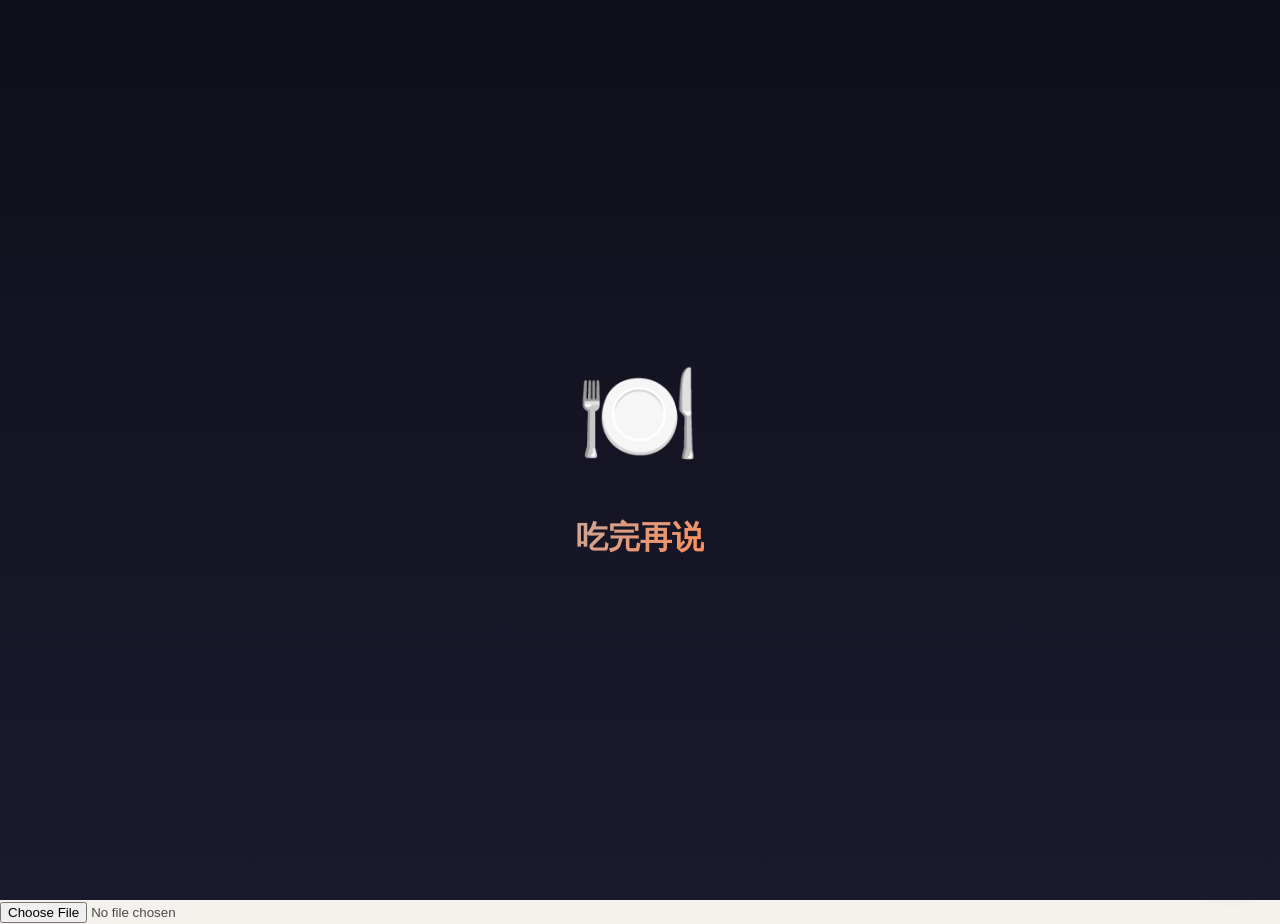
<file: index.html>
<!DOCTYPE html>
<html lang="zh-CN">
<head>
  <meta charset="UTF-8">
  <meta name="viewport" content="width=device-width, initial-scale=1.0, maximum-scale=1.0, user-scalable=no, viewport-fit=cover">
  <meta name="theme-color" content="#FF4757">
  <meta name="apple-mobile-web-app-capable" content="yes">
  <meta name="apple-mobile-web-app-status-bar-style" content="black-translucent">
  <title>吃货遗愿清单</title>
  <link rel="manifest" href="./manifest.json">
  <link rel="stylesheet" href="./styles.css">
</head>
<body>
  <!-- iOS 安装提示 -->
  <div class="ios-install-banner hidden" id="iosBanner">
    <div class="ios-banner-content">
      <span>点击 <span class="ios-icon">📱</span> 添加到主屏幕</span>
      <button id="btnCloseIOSBanner">×</button>
    </div>
  </div>

  <!-- 启动画面 -->
  <div id="splash" class="splash">
    <div class="splash-content">
      <div class="splash-bowl">🍽️</div>
      <p class="splash-text">吃完再说</p>
    </div>
  </div>

  <!-- 主应用 -->
  <div id="app" class="hidden">
    <!-- 顶部导航 -->
    <header class="header">
      <div class="header-left">
        <h1 class="title">吃货遗愿清单</h1>
        <p class="slogan">吃完再说</p>
      </div>
      <div class="header-right">
        <button class="btn-data-small" id="btnExport" title="导出备份">📤</button>
        <button class="btn-data-small" id="btnImport" title="导入恢复">📥</button>
      </div>
    </header>

    <!-- 仪表盘 -->
    <section class="stats-card">
      <div class="stats-grid">
        <div class="stat-box completed">
          <div class="stat-icon">🏆</div>
          <span class="stat-num" id="completedCount">0</span>
          <span class="stat-label">已打卡</span>
        </div>
        <div class="stat-box pending">
          <div class="stat-icon">🎯</div>
          <span class="stat-num" id="pendingCount">0</span>
          <span class="stat-label">待完成</span>
        </div>
      </div>
      <div class="progress-section" id="progressSection">
        <div class="progress-header">
          <span class="progress-label">年度进度</span>
          <span class="progress-percent" id="progressPercent">0%</span>
        </div>
        <div class="progress-bar">
          <div class="progress-fill" id="progressFill" style="width: 0%"></div>
        </div>
      </div>
    </section>

    <!-- 操作按钮区 -->
    <div class="action-bar">
      <div class="quick-add-card" id="quickAddCard">
        <div class="quick-add-icon">🎁</div>
        <div class="quick-add-info">
          <h3>懒人一键添加</h3>
        </div>
      </div>
      <button class="btn-action" id="btnRandom">
        <span>🎲 有什么好吃的？</span>
      </button>
      <button class="btn-action" id="btnMapView">🗺️ 地图</button>
    </div>

    <!-- 倒计时 + 筛选栏 -->
    <div class="countdown-filter-bar">
      <div class="countdown-mini" id="countdownMini">
        <span class="countdown-mini-text" id="countdownMiniText">⏳ 设定目标日期</span>
      </div>
      <div class="filter-bar" id="filterBar">
        <button class="filter-btn active" data-filter="all">全部</button>
        <button class="filter-btn" data-filter="pending">待完成</button>
        <button class="filter-btn" data-filter="completed">已完成</button>
      </div>
    </div>

    <!-- 随机推荐弹窗 -->
    <div class="random-card hidden" id="randomCard">
      <div class="random-header">
        <span class="random-title">🎲 今天的美食任务</span>
        <button class="btn-close-random" id="btnCloseRandom">×</button>
      </div>
      <div class="random-content" id="randomContent"></div>
      <div class="random-actions">
        <button class="btn-random-add" id="btnRandomAdd">➕ 添加</button>
        <button class="btn-random-eat" id="btnRandomEat">🍽️ 吃过了</button>
      </div>
    </div>

    <!-- 美食清单 -->
    <section class="bucket-list" id="bucketList">
      <!-- 动态生成 -->
    </section>

    <!-- 地图视图 -->
    <section class="map-view hidden" id="mapView">
      <div class="map-header">
        <button class="btn-back" id="btnBackToList">← 返回</button>
        <h3>🗺️ 心愿地图</h3>
      </div>
      <div class="map-content" id="mapContent"></div>
    </section>

    <!-- 空状态 -->
    <div class="empty-state hidden" id="emptyState">
      <div class="empty-icon">🍽️</div>
      <p>还没有美食心愿</p>
      <p class="empty-hint">点击下方 + 按钮添加</p>
    </div>

    <!-- 底部添加按钮 -->
    <button class="fab" id="btnAdd">+</button>
  </div>

  <!-- 添加/打卡表单弹窗 -->
  <div class="modal hidden" id="modal">
    <div class="modal-content">
      <div class="modal-header">
        <h2 id="modalTitle">添加心愿</h2>
        <button class="btn-close" id="btnCloseModal">×</button>
      </div>
      <form id="itemForm">
        <div class="form-group">
          <label for="foodName">美食名称 *</label>
          <input type="text" id="foodName" placeholder="如：北海道海胆饭" required>
        </div>
        <div class="form-group">
          <label for="foodCategory">分类</label>
          <select id="foodCategory">
            <option value="日料">🍣 日料</option>
            <option value="面食">🍜 面食</option>
            <option value="火锅">🍲 火锅</option>
            <option value="点心">🥮 点心</option>
            <option value="烤肉">🥩 烤肉</option>
            <option value="西餐">🍕 西餐</option>
            <option value="饮品">🍺 饮品</option>
            <option value="小吃">📍 地方小吃</option>
            <option value="甜品">🍰 甜品</option>
            <option value="其他">🍴 其他</option>
          </select>
        </div>
        <div class="form-group">
          <label for="foodLocation">想去的地方/餐厅</label>
          <input type="text" id="foodLocation" placeholder="如：札幌 · 二条市场">
        </div>
        <div class="form-group">
          <label for="foodNote">为什么想吃？</label>
          <textarea id="foodNote" placeholder="写下你的理由..."></textarea>
        </div>
        <div class="form-group">
          <label>优先级</label>
          <div class="priority-group">
            <label class="priority-option">
              <input type="radio" name="priority" value="3">
              <span>🏆 此生必吃</span>
            </label>
            <label class="priority-option">
              <input type="radio" name="priority" value="2" checked>
              <span>💛 很想吃</span>
            </label>
            <label class="priority-option">
              <input type="radio" name="priority" value="1">
              <span>🌱 有机会就吃</span>
            </label>
          </div>
        </div>
        <div class="form-actions">
          <button type="submit" class="btn-primary" id="btnSubmit">保存</button>
        </div>
      </form>
    </div>
  </div>

  <!-- 打卡弹窗 -->
  <div class="modal hidden" id="checkinModal">
    <div class="modal-content">
      <div class="modal-header">
        <h2>🎉 打卡完成！</h2>
        <button class="btn-close" id="btnCloseCheckin">×</button>
      </div>
      <form id="checkinForm">
        <div class="checkin-item-info" id="checkinItemInfo"></div>
        <div class="form-group">
          <label for="checkinPhoto">拍照记录</label>
          <label class="photo-upload-box" for="checkinPhoto">
            <input type="file" id="checkinPhoto" accept="image/*" capture="environment" class="hidden">
            <div class="photo-placeholder">
              <span class="icon">📷</span>
              <p>点击拍照或选择照片</p>
            </div>
          </label>
          <img id="photoPreview" class="photo-preview hidden">
        </div>
        <div class="form-group">
          <label for="checkinNote">味道怎么样？</label>
          <textarea id="checkinNote" placeholder="记录这一刻的感受..."></textarea>
        </div>
        <div class="form-actions">
          <button type="submit" class="btn-primary">确认打卡</button>
        </div>
      </form>
    </div>
  </div>

  <!-- 懒人数据库弹窗 -->
  <div class="modal hidden" id="quickAddModal">
    <div class="modal-content quick-add-modal">
      <div class="modal-header">
        <h2>🎁 懒人一键添加</h2>
        <button class="btn-close" id="btnCloseQuickAdd">×</button>
      </div>
      <div class="quick-add-body">
        <p class="quick-add-intro">内置 50 道经典美食，一键导入清单</p>
        <div class="quick-add-actions">
          <button class="btn-secondary" id="btnSelectAll">全选</button>
          <button class="btn-secondary" id="btnSelectNone">取消全选</button>
        </div>
        <div class="builtin-list" id="builtinList"></div>
      </div>
      <div class="quick-add-footer">
        <p class="import-info" id="importInfo">已选择 0 道美食</p>
        <button class="btn-primary btn-import" id="btnImportBuiltin">📥 一键导入</button>
      </div>
    </div>
  </div>

  <!-- 详情弹窗 -->
  <div class="modal hidden" id="detailModal">
    <div class="modal-content">
      <div class="modal-header">
        <h2 id="detailTitle">美食详情</h2>
        <button class="btn-close" id="btnCloseDetail">×</button>
      </div>
      <div class="detail-content" id="detailContent"></div>
    </div>
  </div>

  <!-- 倒计时设置弹窗 -->
  <div class="modal hidden" id="countdownModal">
    <div class="modal-content modal-small">
      <div class="modal-header">
        <h2>⏳ 遗愿倒计时</h2>
        <button class="btn-close" id="btnCloseCountdown">×</button>
      </div>
      <form id="countdownForm">
        <div class="form-group">
          <label for="targetDate">目标日期</label>
          <input type="date" id="targetDate" required>
        </div>
        <div class="form-group">
          <label for="targetName">给这个日期起个名字（选填）</label>
          <input type="text" id="targetName" placeholder="如：30岁生日">
        </div>
        <div class="countdown-presets">
          <button type="button" class="btn-preset" data-days="365">一年后</button>
          <button type="button" class="btn-preset" data-days="1825">5年后</button>
          <button type="button" class="btn-preset" data-days="3650">10年后</button>
        </div>
        <div class="form-actions">
          <button type="button" class="btn-secondary" id="btnClearCountdown">清除</button>
          <button type="submit" class="btn-primary">保存</button>
        </div>
      </form>
    </div>
  </div>

  <!-- 打卡分享弹窗 -->
  <div class="modal hidden" id="shareModal">
    <div class="modal-content modal-small">
      <div class="modal-header">
        <h2>🎉 打卡成功！</h2>
        <button class="btn-close" id="btnCloseShare">×</button>
      </div>
      <div class="share-card" id="shareCard"></div>
      <div class="form-actions">
        <button class="btn-secondary" id="btnSaveCard">💾 保存图片</button>
        <button class="btn-primary" id="btnShareIt">📤 分享</button>
      </div>
    </div>
  </div>

  <!-- 年度总结弹窗 -->
  <div class="modal hidden" id="summaryModal">
    <div class="modal-content">
      <div class="modal-header">
        <h2>📊 年度美食报告</h2>
        <button class="btn-close" id="btnCloseSummary">×</button>
      </div>
      <div class="summary-content" id="summaryContent"></div>
      <div class="form-actions">
        <button class="btn-secondary" id="btnShareSummary">📤 分享</button>
        <button class="btn-primary" id="btnCloseSummaryBtn">好的</button>
      </div>
    </div>
  </div>

  <!-- 删除确认弹窗 -->
  <div class="modal hidden" id="deleteModal">
    <div class="modal-content modal-small">
      <div class="modal-header">
        <h2>确认删除</h2>
      </div>
      <p class="delete-message">确定要删除这个心愿吗？</p>
      <div class="form-actions">
        <button class="btn-secondary" id="btnCancelDelete">取消</button>
        <button class="btn-danger" id="btnConfirmDelete">删除</button>
      </div>
    </div>
  </div>

  <!-- 隐藏的文件选择器 -->
  <input type="file" id="importFile" accept=".json" class="hidden">

  <script src="app.js"></script>
</body>
</html>
</file>
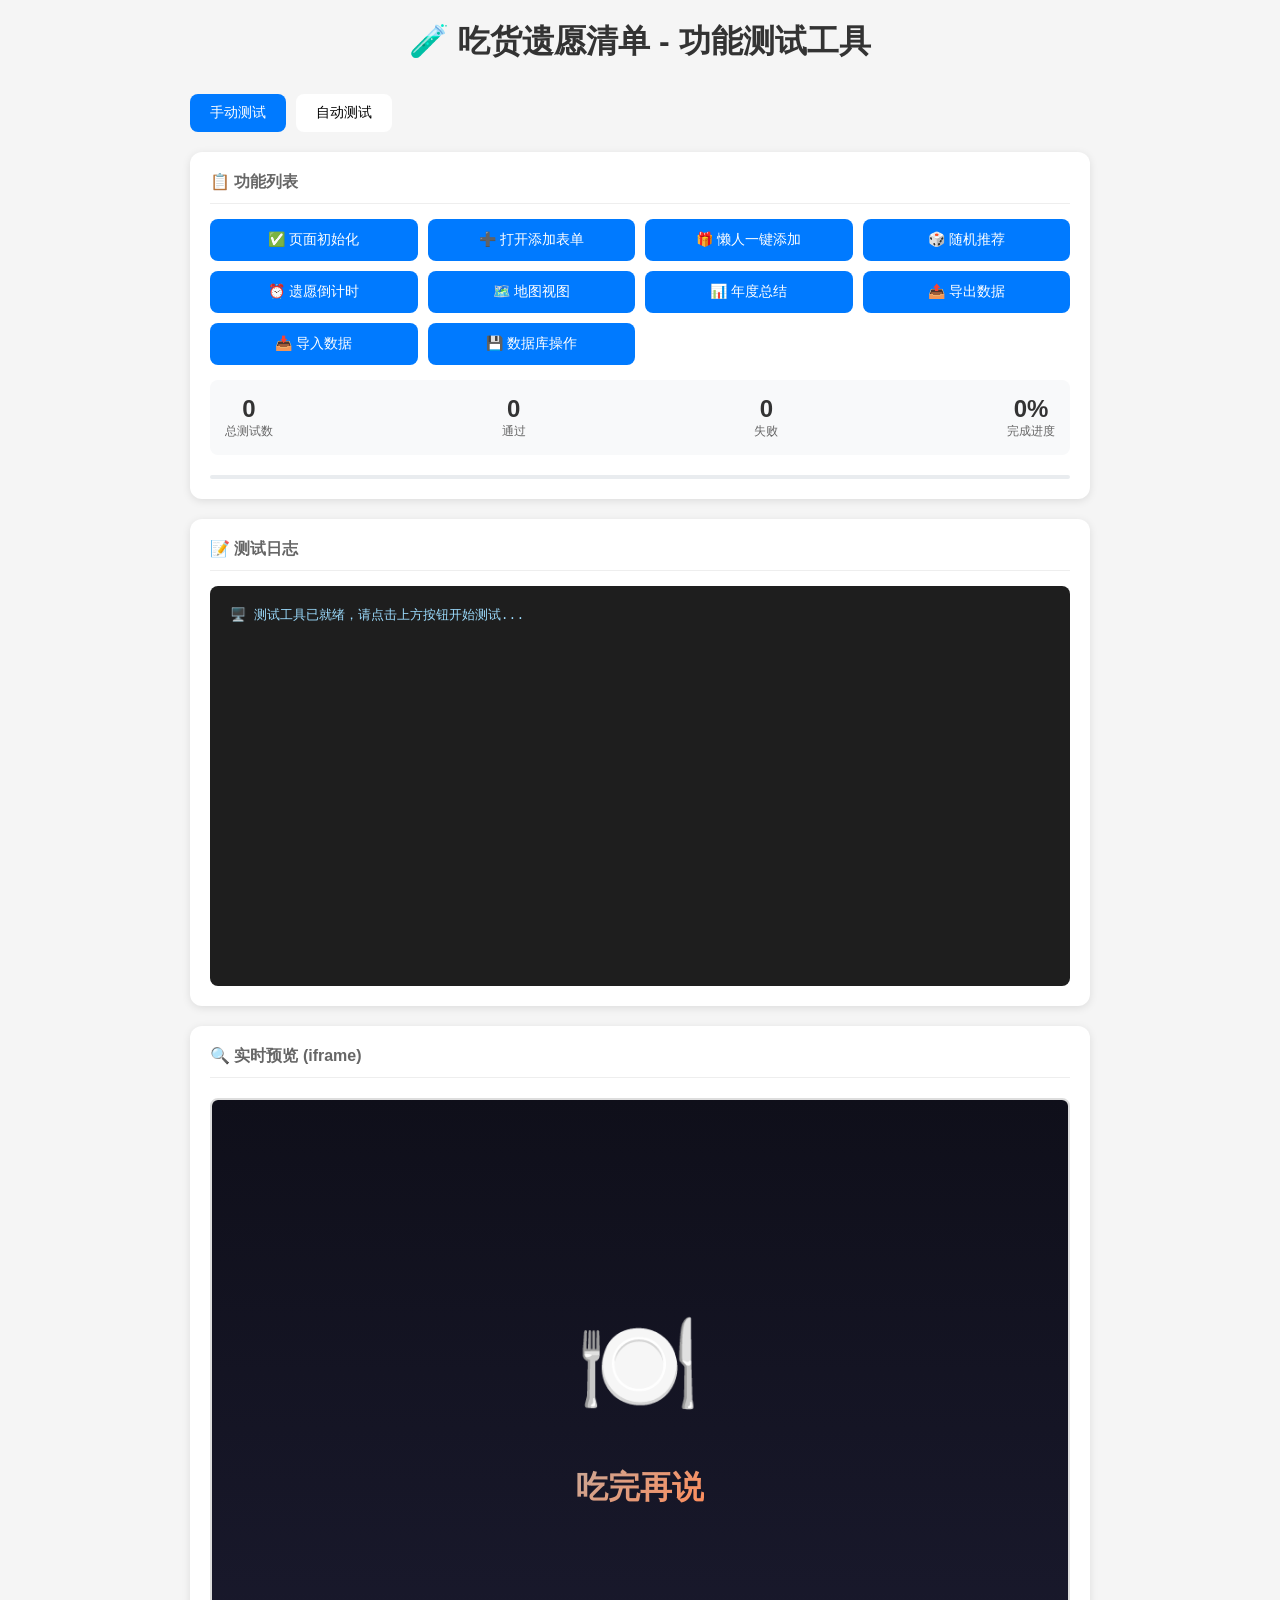
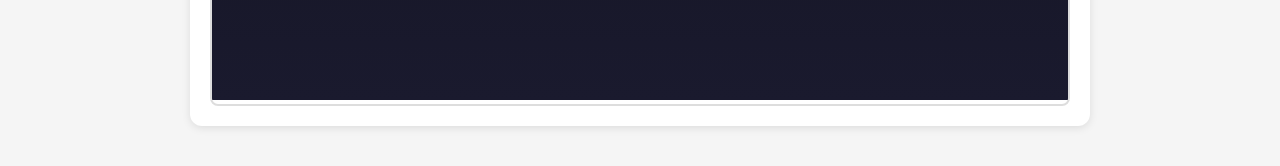
<file: test.html>
<!DOCTYPE html>
<html lang="zh-CN">
<head>
  <meta charset="UTF-8">
  <meta name="viewport" content="width=device-width, initial-scale=1.0">
  <title>吃货遗愿清单 - 功能测试工具</title>
  <style>
    * {
      margin: 0;
      padding: 0;
      box-sizing: border-box;
    }
    
    body {
      font-family: -apple-system, BlinkMacSystemFont, 'Segoe UI', Roboto, sans-serif;
      background: #f5f5f5;
      padding: 20px;
    }
    
    .container {
      max-width: 900px;
      margin: 0 auto;
    }
    
    h1 {
      text-align: center;
      color: #333;
      margin-bottom: 30px;
    }
    
    .test-panel {
      background: white;
      border-radius: 12px;
      padding: 20px;
      margin-bottom: 20px;
      box-shadow: 0 2px 8px rgba(0,0,0,0.1);
    }
    
    .test-panel h2 {
      color: #666;
      font-size: 16px;
      margin-bottom: 15px;
      padding-bottom: 10px;
      border-bottom: 1px solid #eee;
    }
    
    .test-grid {
      display: grid;
      grid-template-columns: repeat(auto-fill, minmax(200px, 1fr));
      gap: 10px;
    }
    
    .test-btn {
      padding: 12px 16px;
      background: #007AFF;
      color: white;
      border: none;
      border-radius: 8px;
      font-size: 14px;
      cursor: pointer;
      transition: all 0.2s;
    }
    
    .test-btn:hover {
      background: #0056b3;
      transform: translateY(-1px);
    }
    
    .test-btn:disabled {
      background: #ccc;
      cursor: not-allowed;
      transform: none;
    }
    
    .test-btn.success {
      background: #28a745;
    }
    
    .test-btn.error {
      background: #dc3545;
    }
    
    .test-btn.pending {
      background: #ffc107;
      color: #333;
    }
    
    #log {
      background: #1e1e1e;
      color: #d4d4d4;
      border-radius: 8px;
      padding: 20px;
      height: 400px;
      overflow-y: auto;
      font-family: 'Consolas', monospace;
      font-size: 13px;
      line-height: 1.6;
    }
    
    .log-item {
      margin-bottom: 5px;
    }
    
    .log-item.success { color: #4ec9b0; }
    .log-item.error { color: #f14c4c; }
    .log-item.info { color: #9cdcfe; }
    .log-item.warning { color: #dcdcaa; }
    
    .status-badge {
      display: inline-block;
      padding: 2px 8px;
      border-radius: 4px;
      font-size: 12px;
      margin-left: 10px;
    }
    
    .status-badge.pass { background: #d4edda; color: #155724; }
    .status-badge.fail { background: #f8d7da; color: #721c24; }
    .status-badge.pending { background: #fff3cd; color: #856404; }
    
    .progress-bar {
      height: 4px;
      background: #e9ecef;
      border-radius: 2px;
      margin-top: 20px;
      overflow: hidden;
    }
    
    .progress-bar-fill {
      height: 100%;
      background: linear-gradient(90deg, #007AFF, #00C7BE);
      width: 0%;
      transition: width 0.3s;
    }
    
    .summary {
      display: flex;
      justify-content: space-between;
      margin-top: 15px;
      padding: 15px;
      background: #f8f9fa;
      border-radius: 8px;
    }
    
    .summary-item {
      text-align: center;
    }
    
    .summary-value {
      font-size: 24px;
      font-weight: bold;
      color: #333;
    }
    
    .summary-label {
      font-size: 12px;
      color: #666;
    }
    
    .iframe-container {
      margin-top: 20px;
      border: 2px solid #ddd;
      border-radius: 8px;
      overflow: hidden;
    }
    
    iframe {
      width: 100%;
      height: 600px;
      border: none;
    }
    
    .nav-tabs {
      display: flex;
      gap: 10px;
      margin-bottom: 20px;
    }
    
    .nav-tab {
      padding: 10px 20px;
      background: white;
      border: none;
      border-radius: 8px;
      cursor: pointer;
      font-size: 14px;
    }
    
    .nav-tab.active {
      background: #007AFF;
      color: white;
    }
  </style>
</head>
<body>
  <div class="container">
    <h1>🧪 吃货遗愿清单 - 功能测试工具</h1>
    
    <div class="nav-tabs">
      <button class="nav-tab active" onclick="showTab('manual')">手动测试</button>
      <button class="nav-tab" onclick="showTab('auto')">自动测试</button>
    </div>
    
    <div id="manual-tab">
      <div class="test-panel">
        <h2>📋 功能列表</h2>
        <div class="test-grid">
          <button class="test-btn" onclick="testFeature('init')">✅ 页面初始化</button>
          <button class="test-btn" onclick="testFeature('addForm')">➕ 打开添加表单</button>
          <button class="test-btn" onclick="testFeature('quickAdd')">🎁 懒人一键添加</button>
          <button class="test-btn" onclick="testFeature('random')">🎲 随机推荐</button>
          <button class="test-btn" onclick="testFeature('countdown')">⏰ 遗愿倒计时</button>
          <button class="test-btn" onclick="testFeature('map')">🗺️ 地图视图</button>
          <button class="test-btn" onclick="testFeature('summary')">📊 年度总结</button>
          <button class="test-btn" onclick="testFeature('export')">📤 导出数据</button>
          <button class="test-btn" onclick="testFeature('import')">📥 导入数据</button>
          <button class="test-btn" onclick="testFeature('db')">💾 数据库操作</button>
        </div>
        
        <div class="summary">
          <div class="summary-item">
            <div class="summary-value" id="totalTests">0</div>
            <div class="summary-label">总测试数</div>
          </div>
          <div class="summary-item">
            <div class="summary-value" id="passTests">0</div>
            <div class="summary-label">通过</div>
          </div>
          <div class="summary-item">
            <div class="summary-value" id="failTests">0</div>
            <div class="summary-label">失败</div>
          </div>
          <div class="summary-item">
            <div class="summary-value" id="progress">0%</div>
            <div class="summary-label">完成进度</div>
          </div>
        </div>
        
        <div class="progress-bar">
          <div class="progress-bar-fill" id="progressBar"></div>
        </div>
      </div>
      
      <div class="test-panel">
        <h2>📝 测试日志</h2>
        <div id="log">
          <div class="log-item info">🖥️ 测试工具已就绪，请点击上方按钮开始测试...</div>
        </div>
      </div>
      
      <div class="test-panel">
        <h2>🔍 实时预览 (iframe)</h2>
        <div class="iframe-container">
          <iframe id="previewFrame" src="index.html"></iframe>
        </div>
      </div>
    </div>
    
    <div id="auto-tab" style="display:none;">
      <div class="test-panel">
        <h2>⚡ 自动测试模式</h2>
        <p style="margin-bottom: 15px; color: #666;">
          点击"开始自动测试"后，系统将自动依次测试所有功能，并生成测试报告。
        </p>
        <button class="test-btn" onclick="runAutoTest()" id="autoTestBtn">🚀 开始自动测试</button>
        <button class="test-btn" onclick="resetTests()" style="background:#6c757d;">🔄 重置测试</button>
      </div>
      
      <div class="test-panel">
        <h2>📊 测试报告</h2>
        <div id="testReport">
          <p style="color: #999;">暂无测试报告，请先运行测试...</p>
        </div>
      </div>
    </div>
  </div>
  
  <script>
    // 测试状态
    let testStats = {
      total: 0,
      passed: 0,
      failed: 0
    };
    
    const testResults = {};
    
    // 日志记录
    function log(message, type = 'info') {
      const logDiv = document.getElementById('log');
      const timestamp = new Date().toLocaleTimeString();
      const item = document.createElement('div');
      item.className = `log-item ${type}`;
      item.textContent = `[${timestamp}] ${message}`;
      logDiv.appendChild(item);
      logDiv.scrollTop = logDiv.scrollHeight;
    }
    
    // 更新统计
    function updateStats() {
      const total = testStats.passed + testStats.failed;
      document.getElementById('totalTests').textContent = total;
      document.getElementById('passTests').textContent = testStats.passed;
      document.getElementById('failTests').textContent = testStats.failed;
      
      const progress = total > 0 ? Math.round((testStats.passed / total) * 100) : 0;
      document.getElementById('progress').textContent = progress + '%';
      document.getElementById('progressBar').style.width = progress + '%';
    }
    
    // 获取 iframe 内的元素
    function getIframeElement(selector) {
      const iframe = document.getElementById('previewFrame');
      return iframe.contentDocument.querySelector(selector);
    }
    
    // 等待 iframe 加载
    function waitForIframe(timeout = 5000) {
      return new Promise((resolve, reject) => {
        const iframe = document.getElementById('previewFrame');
        if (iframe.contentDocument.readyState === 'complete') {
          resolve();
        } else {
          iframe.onload = resolve;
          setTimeout(() => reject(new Error('Iframe 加载超时')), timeout);
        }
      });
    }
    
    // 通用错误处理
    window.onerror = function(msg, url, line, col, error) {
      log(`❌ 全局错误: ${msg} (行: ${line})`, 'error');
      return false;
    };
    
    // 测试功能
    async function testFeature(feature) {
      log(`\n🔄 开始测试: ${feature}`, 'info');
      
      try {
        await waitForIframe();
        const iframe = document.getElementById('previewFrame');
        
        switch(feature) {
          case 'init':
            // 检查页面是否加载
            const title = iframe.contentDocument.querySelector('h1');
            if (title && title.textContent.includes('吃货')) {
              log('✅ 页面初始化成功', 'success');
              testStats.passed++;
            } else {
              throw new Error('页面标题未找到');
            }
            
            // 检查 IndexedDB 是否初始化
            const dbCheck = await iframe.contentWindow.db;
            if (dbCheck) {
              log('✅ IndexedDB 初始化成功', 'success');
              testStats.passed++;
            } else {
              throw new Error('IndexedDB 未初始化');
            }
            
            // 检查美食数据库是否加载
            const foodCount = iframe.contentWindow.BUILTIN_FOODS?.length || 0;
            log(`📦 内置美食数据库: ${foodCount} 条记录`, 'info');
            if (foodCount > 0) {
              log('✅ 美食数据加载成功', 'success');
              testStats.passed++;
            }
            break;
            
          case 'addForm':
            const addBtn = iframe.contentDocument.getElementById('btnAdd');
            if (addBtn) {
              addBtn.click();
              await new Promise(r => setTimeout(r, 500));
              
              const modal = iframe.contentDocument.getElementById('addModal');
              if (modal && modal.classList.contains('active')) {
                log('✅ 添加表单弹窗正常', 'success');
                testStats.passed++;
                
                // 关闭弹窗
                const closeBtn = iframe.contentDocument.querySelector('#addModal .close-btn');
                if (closeBtn) closeBtn.click();
              } else {
                throw new Error('添加弹窗未打开');
              }
            } else {
              throw new Error('添加按钮未找到');
            }
            break;
            
          case 'quickAdd':
            const quickAddCard = iframe.contentDocument.getElementById('quickAddCard');
            if (quickAddCard) {
              quickAddCard.click();
              await new Promise(r => setTimeout(r, 500));
              
              const builtinModal = iframe.contentDocument.getElementById('builtinModal');
              if (builtinModal && builtinModal.classList.contains('active')) {
                log('✅ 懒人一键添加弹窗正常', 'success');
                testStats.passed++;
                
                // 检查是否有美食列表
                const foodItems = builtinModal.querySelectorAll('.builtin-item');
                log(`📋 懒人数据库: ${foodItems.length} 条美食`, 'info');
                
                // 关闭弹窗
                const closeBtn = builtinModal.querySelector('.close-btn');
                if (closeBtn) closeBtn.click();
              } else {
                throw new Error('懒人添加弹窗未打开');
              }
            } else {
              throw new Error('懒人一键添加卡片未找到');
            }
            break;
            
          case 'random':
            const randomBtn = iframe.contentDocument.getElementById('btnRandom');
            if (randomBtn) {
              randomBtn.click();
              await new Promise(r => setTimeout(r, 500));
              
              const randomCard = iframe.contentDocument.getElementById('randomCard');
              if (randomCard && randomCard.classList.contains('active')) {
                log('✅ 随机推荐弹窗正常', 'success');
                testStats.passed++;
                
                // 检查是否有美食信息
                const foodName = randomCard.querySelector('.random-name');
                if (foodName && foodName.textContent) {
                  log(`🎲 随机推荐: ${foodName.textContent}`, 'info');
                }
                
                // 关闭弹窗
                const closeBtn = randomCard.querySelector('.random-close');
                if (closeBtn) closeBtn.click();
              } else {
                throw new Error('随机推荐弹窗未打开');
              }
            } else {
              throw new Error('随机按钮未找到');
            }
            break;
            
          case 'countdown':
            const countdownBtn = iframe.contentDocument.getElementById('btnEditCountdown');
            if (countdownBtn) {
              countdownBtn.click();
              await new Promise(r => setTimeout(r, 500));
              
              const countdownModal = iframe.contentDocument.getElementById('countdownModal');
              if (countdownModal && countdownModal.classList.contains('active')) {
                log('✅ 遗愿倒计时弹窗正常', 'success');
                testStats.passed++;
                
                // 关闭弹窗
                const closeBtn = countdownModal.querySelector('.close-btn');
                if (closeBtn) closeBtn.click();
              } else {
                throw new Error('倒计时弹窗未打开');
              }
            } else {
              log('⚠️ 遗愿倒计时按钮未找到', 'warning');
              testStats.passed++;
            }
            break;
            
          case 'map':
            const mapBtn = iframe.contentDocument.getElementById('btnMapView');
            if (mapBtn) {
              mapBtn.click();
              await new Promise(r => setTimeout(r, 500));
              
              const mapModal = iframe.contentDocument.getElementById('mapModal');
              if (mapModal && mapModal.classList.contains('active')) {
                log('✅ 地图视图弹窗正常', 'success');
                testStats.passed++;
                
                // 检查是否有地图内容
                const mapContent = mapModal.querySelector('.map-content');
                if (mapContent) {
                  const markers = mapContent.querySelectorAll('.map-marker');
                  log(`📍 地图标记: ${markers.length} 个`, 'info');
                }
                
                // 关闭弹窗
                const closeBtn = mapModal.querySelector('.close-btn');
                if (closeBtn) closeBtn.click();
              } else {
                throw new Error('地图弹窗未打开');
              }
            } else {
              throw new Error('地图按钮未找到');
            }
            break;
            
          case 'summary':
            const summaryBtn = iframe.contentDocument.getElementById('btnSummary');
            if (summaryBtn) {
              summaryBtn.click();
              await new Promise(r => setTimeout(r, 500));
              
              const summaryModal = iframe.contentDocument.getElementById('summaryModal');
              if (summaryModal && summaryModal.classList.contains('active')) {
                log('✅ 年度总结弹窗正常', 'success');
                testStats.passed++;
                
                // 关闭弹窗
                const closeBtn = summaryModal.querySelector('.close-btn');
                if (closeBtn) closeBtn.click();
              } else {
                throw new Error('年度总结弹窗未打开');
              }
            } else {
              log('⚠️ 年度总结按钮未找到', 'warning');
              testStats.passed++;
            }
            break;
            
          case 'export':
            const exportBtn = iframe.contentDocument.getElementById('btnExport');
            if (exportBtn) {
              log('✅ 导出按钮存在', 'success');
              testStats.passed++;
            } else {
              throw new Error('导出按钮未找到');
            }
            break;
            
          case 'import':
            const importBtn = iframe.contentDocument.getElementById('btnImport');
            if (importBtn) {
              log('✅ 导入按钮存在', 'success');
              testStats.passed++;
            } else {
              throw new Error('导入按钮未找到');
            }
            break;
            
          case 'db':
            // 测试数据库读取
            const items = await iframe.contentWindow.dbGetAll();
            log(`💾 数据库记录数: ${items?.length || 0}`, 'info');
            log('✅ 数据库读取功能正常', 'success');
            testStats.passed++;
            break;
            
          default:
            log(`⚠️ 未知测试功能: ${feature}`, 'warning');
        }
        
        testResults[feature] = { status: 'pass', time: new Date() };
        
      } catch (error) {
        log(`❌ 测试失败: ${error.message}`, 'error');
        testStats.failed++;
        testResults[feature] = { status: 'fail', error: error.message, time: new Date() };
      }
      
      updateStats();
    }
    
    // 自动测试所有功能
    async function runAutoTest() {
      const features = ['init', 'addForm', 'quickAdd', 'random', 'countdown', 'map', 'summary', 'export', 'import', 'db'];
      const btn = document.getElementById('autoTestBtn');
      btn.disabled = true;
      btn.textContent = '⏳ 测试中...';
      
      for (const feature of features) {
        await testFeature(feature);
        await new Promise(r => setTimeout(r, 300)); // 等待动画
      }
      
      btn.disabled = false;
      btn.textContent = '🚀 开始自动测试';
      
      // 生成报告
      generateReport();
    }
    
    // 生成测试报告
    function generateReport() {
      const reportDiv = document.getElementById('testReport');
      const total = testStats.passed + testStats.failed;
      const passRate = total > 0 ? ((testStats.passed / total) * 100).toFixed(1) : 0;
      
      let html = `
        <div style="margin-bottom: 20px;">
          <h3 style="color: #333; margin-bottom: 10px;">📈 测试结果摘要</h3>
          <p>总测试数: <strong>${total}</strong></p>
          <p>通过: <strong style="color: #28a745;">${testStats.passed}</strong></p>
          <p>失败: <strong style="color: #dc3545;">${testStats.failed}</strong></p>
          <p>通过率: <strong>${passRate}%</strong></p>
        </div>
        
        <table style="width: 100%; border-collapse: collapse;">
          <thead>
            <tr style="background: #f8f9fa;">
              <th style="padding: 10px; text-align: left; border: 1px solid #dee2e6;">功能</th>
              <th style="padding: 10px; text-align: center; border: 1px solid #dee2e6;">状态</th>
              <th style="padding: 10px; text-align: left; border: 1px solid #dee2e6;">详情</th>
            </tr>
          </thead>
          <tbody>
      `;
      
      const featureNames = {
        'init': '页面初始化',
        'addForm': '添加表单',
        'quickAdd': '懒人一键添加',
        'random': '随机推荐',
        'countdown': '遗愿倒计时',
        'map': '地图视图',
        'summary': '年度总结',
        'export': '导出数据',
        'import': '导入数据',
        'db': '数据库操作'
      };
      
      for (const [feature, result] of Object.entries(testResults)) {
        const status = result.status === 'pass' ? 
          '<span style="color: #28a745;">✅ 通过</span>' : 
          '<span style="color: #dc3545;">❌ 失败</span>';
        const detail = result.error || '功能正常';
        
        html += `
          <tr>
            <td style="padding: 10px; border: 1px solid #dee2e6;">${featureNames[feature] || feature}</td>
            <td style="padding: 10px; text-align: center; border: 1px solid #dee2e6;">${status}</td>
            <td style="padding: 10px; border: 1px solid #dee2e6;">${detail}</td>
          </tr>
        `;
      }
      
      html += '</tbody></table>';
      reportDiv.innerHTML = html;
    }
    
    // 重置测试
    function resetTests() {
      testStats = { total: 0, passed: 0, failed: 0 };
      for (const key in testResults) delete testResults[key];
      updateStats();
      document.getElementById('log').innerHTML = '<div class="log-item info">🖥️ 测试工具已重置，请点击上方按钮开始测试...</div>';
      document.getElementById('testReport').innerHTML = '<p style="color: #999;">暂无测试报告，请先运行测试...</p>';
    }
    
    // 切换标签页
    function showTab(tab) {
      document.getElementById('manual-tab').style.display = tab === 'manual' ? 'block' : 'none';
      document.getElementById('auto-tab').style.display = tab === 'auto' ? 'block' : 'none';
      
      document.querySelectorAll('.nav-tab').forEach(btn => {
        btn.classList.remove('active');
      });
      event.target.classList.add('active');
    }
  </script>
</body>
</html>
</file>
<file: styles.css>
/* ========================================
   吃货遗愿清单 - Morandi Style UI
   ======================================== */

/* === 基础变量 - 莫兰迪配色 === */
:root {
  --primary: #C9A797;        /* 柔粉褐 - 主色 */
  --primary-dark: #B89589;
  --primary-glow: rgba(201, 167, 151, 0.3);
  --secondary: #9DB4C0;      /* 雾霾蓝 */
  --accent: #A8C6A5;        /* 灰绿色 */
  --success: #7DB58B;       /* 淡绿色 */
  --success-dark: #6AA578;
  --bg: #F5F2ED;            /* 米白背景 */
  --bg-card: #FFFFFF;       /* 纯白卡片 */
  --bg-card-hover: #F8F6F3;
  --bg-elevated: #EDE9E3;
  --text: #4A4A4A;          /* 深灰文字 */
  --text-secondary: #7A7A7A;
  --text-muted: #A0A0A0;
  --border: rgba(0, 0, 0, 0.06);
  --border-light: rgba(0, 0, 0, 0.1);
  --shadow: 0 4px 20px rgba(0, 0, 0, 0.08);
  --shadow-glow: 0 4px 20px var(--primary-glow);
  --radius-sm: 10px;
  --radius-md: 14px;
  --radius-lg: 18px;
  --radius-xl: 24px;
  --safe-area-top: env(safe-area-inset-top, 0px);
  --safe-area-bottom: env(safe-area-inset-bottom, 0px);
}

/* === 全局 === */
* {
  margin: 0;
  padding: 0;
  box-sizing: border-box;
  -webkit-tap-highlight-color: transparent;
}

html, body {
  height: 100%;
}

body {
  font-family: -apple-system, BlinkMacSystemFont, 'SF Pro Display', 'Segoe UI', sans-serif;
  background: var(--bg);
  color: var(--text);
  line-height: 1.5;
  overflow-x: hidden;
}

/* 弹窗打开时禁止底层滚动，但弹窗内部可以滚动 */
body.modal-open {
  overflow: hidden;
  position: fixed;
  width: 100%;
}

/* === iOS 安装提示 === */
.ios-install-banner {
  position: fixed;
  top: var(--safe-area-top);
  left: 0;
  right: 0;
  background: linear-gradient(135deg, var(--primary) 0%, #FF6B81 100%);
  padding: 10px 16px;
  z-index: 10000;
  display: flex;
  align-items: center;
  justify-content: center;
  gap: 12px;
  font-size: 14px;
  font-weight: 500;
}

.ios-install-banner.hidden {
  display: none;
}

.ios-banner-content {
  display: flex;
  align-items: center;
  gap: 12px;
}

.ios-icon {
  font-size: 18px;
}

#btnCloseIOSBanner {
  background: rgba(255,255,255,0.2);
  border: none;
  color: white;
  width: 24px;
  height: 24px;
  border-radius: 50%;
  font-size: 14px;
  cursor: pointer;
  display: flex;
  align-items: center;
  justify-content: center;
}

/* === 启动画面 === */
.splash {
  position: fixed;
  inset: 0;
  background: linear-gradient(180deg, #0F0F1A 0%, #1A1A2E 100%);
  display: flex;
  flex-direction: column;
  align-items: center;
  justify-content: center;
  z-index: 9999;
  transition: opacity 0.6s ease, transform 0.6s ease;
}

.splash.fade-out {
  opacity: 0;
  transform: scale(1.1);
  pointer-events: none;
}

.splash-bowl {
  font-size: 100px;
  margin-bottom: 24px;
  animation: pulse 2s ease-in-out infinite;
}

.splash-text {
  font-size: 32px;
  font-weight: 800;
  background: linear-gradient(135deg, var(--primary) 0%, #FF8C5A 100%);
  -webkit-background-clip: text;
  -webkit-text-fill-color: transparent;
  background-clip: text;
}

@keyframes pulse {
  0%, 100% { transform: scale(1); }
  50% { transform: scale(1.05); }
}

/* === 主应用 === */
.app {
  min-height: 100vh;
  padding-bottom: calc(100px + var(--safe-area-bottom));
}

/* === 顶部标题栏 === */
.header {
  display: flex;
  justify-content: space-between;
  align-items: flex-start;
  padding: calc(12px + var(--safe-area-top)) max(16px, env(safe-area-inset-left)) 12px;
  background: linear-gradient(180deg, var(--bg) 0%, transparent 100%);
  position: relative;
}

.header-left {
  flex: 1;
}

.header-right {
  display: flex;
  gap: 8px;
  align-items: center;
}

.btn-data-small {
  width: 36px;
  height: 36px;
  background: var(--bg-card);
  border: 1px solid var(--border);
  border-radius: 10px;
  font-size: 16px;
  cursor: pointer;
  display: flex;
  align-items: center;
  justify-content: center;
  transition: all 0.2s;
}

.btn-data-small:hover {
  background: var(--bg-card-hover);
  border-color: var(--primary);
}

.title {
  font-size: 24px;
  font-weight: 800;
  letter-spacing: -0.5px;
  margin-bottom: 2px;
}

.slogan {
  font-size: 13px;
  color: var(--text-secondary);
  font-weight: 500;
}

/* === 统计卡片 === */
.stats-card {
  margin: 20px 16px;
  padding: 20px;
  background: var(--bg-card);
  border-radius: var(--radius-lg);
  border: 1px solid var(--border);
  box-shadow: var(--shadow);
}

.stats-grid {
  display: grid;
  grid-template-columns: 1fr 1fr;
  gap: 16px;
}

.stat-box {
  text-align: center;
  padding: 16px;
  background: var(--bg);
  border-radius: var(--radius-md);
  border: 1px solid var(--border-light);
  position: relative;
  overflow: hidden;
}

.stat-box::before {
  content: '';
  position: absolute;
  top: 0;
  left: 0;
  right: 0;
  height: 3px;
}

.stat-box.completed::before {
  background: linear-gradient(90deg, var(--success), #7BED9F);
}

.stat-box.pending::before {
  background: linear-gradient(90deg, var(--primary), #FF8C5A);
}

.stat-icon {
  font-size: 24px;
  margin-bottom: 8px;
}

.stat-num {
  display: block;
  font-size: 36px;
  font-weight: 800;
  line-height: 1;
  margin-bottom: 4px;
}

.stat-box.completed .stat-num {
  color: var(--success);
}

.stat-box.pending .stat-num {
  color: var(--primary);
}

.stat-label {
  font-size: 12px;
  color: var(--text-secondary);
  text-transform: uppercase;
  letter-spacing: 1px;
}

/* === 进度条 === */
.progress-section {
  margin-top: 16px;
  padding-top: 16px;
  border-top: 1px solid var(--border);
}

.progress-header {
  display: flex;
  justify-content: space-between;
  align-items: center;
  margin-bottom: 10px;
}

.progress-label {
  font-size: 13px;
  color: var(--text-secondary);
}

.progress-percent {
  font-size: 14px;
  font-weight: 700;
  color: var(--success);
}

.progress-bar {
  height: 8px;
  background: var(--bg);
  border-radius: 4px;
  overflow: hidden;
}

.progress-fill {
  height: 100%;
  background: linear-gradient(90deg, var(--success), #7BED9F);
  border-radius: 4px;
  transition: width 0.5s ease;
}

/* === 遗愿倒计时卡片 === */
.countdown-card {
  margin: 16px;
  padding: 20px;
  background: linear-gradient(135deg, var(--bg-card) 0%, var(--bg-elevated) 100%);
  border-radius: var(--radius-lg);
  border: 1px solid var(--border-light);
  position: relative;
  overflow: hidden;
}

.countdown-card::before {
  content: '';
  position: absolute;
  top: -50%;
  right: -50%;
  width: 100%;
  height: 100%;
  background: radial-gradient(circle, var(--primary-glow) 0%, transparent 70%);
  opacity: 0.5;
}

.countdown-header {
  display: flex;
  justify-content: space-between;
  align-items: center;
  margin-bottom: 16px;
  position: relative;
}

.countdown-title {
  font-size: 14px;
  font-weight: 600;
  color: var(--text-secondary);
  display: flex;
  align-items: center;
  gap: 6px;
}

.countdown-actions {
  display: flex;
  gap: 8px;
}

.btn-edit-countdown {
  background: var(--bg);
  border: 1px solid var(--border-light);
  color: var(--text);
  padding: 6px 12px;
  border-radius: 20px;
  font-size: 12px;
  font-weight: 600;
  cursor: pointer;
  transition: all 0.2s;
}

.btn-edit-countdown:hover {
  background: var(--bg-card-hover);
}

.btn-edit-countdown.primary {
  background: var(--primary);
  border-color: var(--primary);
}

.countdown-content {
  text-align: center;
  position: relative;
}

.countdown-hint {
  color: var(--text-muted);
  font-size: 14px;
}

.countdown-main {
  font-size: 48px;
  font-weight: 800;
  margin: 8px 0;
  letter-spacing: -2px;
}

.countdown-main .days {
  color: var(--primary);
}

.countdown-main .unit {
  font-size: 20px;
  font-weight: 600;
  color: var(--text-secondary);
  margin-left: 4px;
}

.countdown-sub {
  font-size: 14px;
  color: var(--text-secondary);
  margin-bottom: 4px;
}

.countdown-rate {
  font-size: 13px;
  color: var(--text-muted);
}

.countdown-rate span {
  color: var(--accent);
  font-weight: 700;
}

/* === 随机推荐按钮 === */
.btn-random {
  display: flex;
  align-items: center;
  justify-content: center;
  gap: 10px;
  margin: 16px;
  padding: 18px 24px;
  background: linear-gradient(135deg, var(--primary) 0%, var(--accent) 100%);
  border: none;
  border-radius: var(--radius-lg);
  font-size: 16px;
  font-weight: 700;
  color: white;
  cursor: pointer;
  box-shadow: 0 8px 24px rgba(255, 71, 87, 0.4);
  transition: all 0.3s ease;
}

.btn-random:hover {
  transform: translateY(-2px);
  box-shadow: 0 12px 32px rgba(255, 71, 87, 0.5);
}

.btn-random:active {
  transform: translateY(0);
}

/* === 随机推荐卡片 === */
.random-card {
  position: fixed;
  top: 50%;
  left: 50%;
  transform: translate(-50%, -50%);
  width: calc(100% - 32px);
  max-width: 380px;
  background: var(--bg-card);
  border-radius: var(--radius-xl);
  padding: 28px 24px;
  z-index: 1001;
  box-shadow: var(--shadow), var(--shadow-glow);
  border: 1px solid var(--border-light);
}

.random-card.hidden {
  display: none;
}

.random-header {
  display: flex;
  justify-content: space-between;
  align-items: center;
  margin-bottom: 20px;
}

.random-title {
  font-size: 16px;
  font-weight: 700;
  display: flex;
  align-items: center;
  gap: 8px;
}

.btn-close-random {
  width: 32px;
  height: 32px;
  background: var(--bg);
  border: 1px solid var(--border-light);
  border-radius: 50%;
  font-size: 18px;
  color: var(--text-secondary);
  cursor: pointer;
  display: flex;
  align-items: center;
  justify-content: center;
}

.random-content {
  text-align: center;
  padding: 20px 0;
}

.random-icon {
  font-size: 72px;
  margin-bottom: 16px;
  display: block;
}

.random-name {
  font-size: 24px;
  font-weight: 800;
  margin-bottom: 8px;
  letter-spacing: -0.5px;
}

.random-location {
  font-size: 14px;
  color: var(--text-secondary);
  margin-bottom: 8px;
}

.random-note {
  font-size: 14px;
  color: var(--text-muted);
  font-style: italic;
  padding: 12px;
  background: var(--bg);
  border-radius: var(--radius-sm);
  margin-top: 12px;
}

.random-actions {
  display: flex;
  gap: 12px;
  margin-top: 20px;
}

.btn-random-add,
.btn-random-eat {
  flex: 1;
  padding: 14px;
  border-radius: var(--radius-md);
  font-size: 15px;
  font-weight: 700;
  cursor: pointer;
  border: none;
  transition: all 0.2s;
}

.btn-random-add {
  background: var(--bg);
  color: var(--text);
  border: 1px solid var(--border-light);
}

.btn-random-add:hover {
  background: var(--bg-card-hover);
}

.btn-random-eat {
  background: linear-gradient(135deg, var(--success) 0%, #7BED9F 100%);
  color: white;
  box-shadow: 0 4px 16px rgba(46, 213, 115, 0.3);
}

.btn-random-eat:hover {
  transform: translateY(-2px);
  box-shadow: 0 6px 20px rgba(46, 213, 115, 0.4);
}

/* === 懒人一键添加卡片 === */
.quick-add-card {
  margin: 16px;
  padding: 20px;
  background: linear-gradient(135deg, var(--bg-card) 0%, var(--bg-elevated) 100%);
  border-radius: var(--radius-lg);
  border: 1px solid var(--border-light);
  display: flex;
  align-items: center;
  gap: 16px;
  cursor: pointer;
  transition: all 0.3s ease;
}

.quick-add-card:hover {
  transform: translateY(-2px);
  border-color: var(--primary);
  box-shadow: 0 8px 24px rgba(255, 71, 87, 0.2);
}

.quick-add-icon {
  width: 56px;
  height: 56px;
  background: linear-gradient(135deg, var(--primary-glow) 0%, rgba(255, 107, 53, 0.2) 100%);
  border-radius: var(--radius-md);
  display: flex;
  align-items: center;
  justify-content: center;
  font-size: 28px;
}

.quick-add-info {
  flex: 1;
}

.quick-add-info h3 {
  font-size: 16px;
  font-weight: 700;
  margin-bottom: 4px;
}

.quick-add-info p {
  font-size: 13px;
  color: var(--text-secondary);
}

.btn-quick-add {
  width: 40px;
  height: 40px;
  background: var(--bg);
  border: 1px solid var(--border-light);
  border-radius: 50%;
  color: var(--text);
  font-size: 18px;
  cursor: pointer;
  display: flex;
  align-items: center;
  justify-content: center;
  transition: all 0.2s;
}

.btn-quick-add:hover {
  background: var(--primary);
  border-color: var(--primary);
}

/* === 数据管理 === */
.data-management {
  display: flex;
  gap: 12px;
  padding: 0 16px;
  margin-bottom: 16px;
}

.btn-data {
  flex: 1;
  padding: 14px;
  background: var(--bg-card);
  border: 1px solid var(--border);
  border-radius: var(--radius-md);
  font-size: 14px;
  font-weight: 600;
  color: var(--text-secondary);
  cursor: pointer;
  display: flex;
  align-items: center;
  justify-content: center;
  gap: 8px;
  transition: all 0.2s;
}

.btn-data:hover {
  background: var(--bg-card-hover);
  border-color: var(--border-light);
  color: var(--text);
}

/* === 筛选栏 === */
.filter-bar {
  display: flex;
  gap: 8px;
  padding: 0;
}

.filter-bar.hidden {
  display: none;
}

/* === 操作按钮区 === */
.action-bar {
  display: flex;
  gap: 10px;
  padding: 0 16px;
  margin-bottom: 12px;
}

.action-bar .quick-add-card {
  flex: 1;
  display: flex;
  align-items: center;
  gap: 10px;
  padding: 12px 14px;
  margin: 0;
  cursor: pointer;
}

.action-bar .quick-add-icon {
  width: 40px;
  height: 40px;
  font-size: 20px;
}

.action-bar .quick-add-info h3 {
  font-size: 14px;
  margin: 0;
}

.action-bar .quick-add-info p {
  display: none;
}

.btn-action {
  flex: 1;
  padding: 12px 14px;
  background: var(--bg-card);
  border: 1px solid var(--border);
  border-radius: var(--radius-md);
  font-size: 14px;
  font-weight: 600;
  color: var(--text);
  cursor: pointer;
  transition: all 0.2s;
}

.btn-action:hover {
  background: var(--bg-card-hover);
  border-color: var(--primary);
}

/* === 倒计时+筛选栏合并 === */
.countdown-filter-bar {
  display: flex;
  flex-direction: column;
  gap: 12px;
  padding: 0 16px;
  margin-bottom: 12px;
}

.countdown-mini {
  background: var(--bg-card);
  border: 1px solid var(--border);
  border-radius: var(--radius-md);
  padding: 10px 14px;
  text-align: center;
  cursor: pointer;
  transition: all 0.2s;
}

.countdown-mini:hover {
  background: var(--bg-card-hover);
  border-color: var(--primary);
}

.countdown-mini-text {
  font-size: 13px;
  color: var(--text-secondary);
}

.filter-btn {
  flex: 1;
  padding: 12px;
  background: var(--bg-card);
  border: 1px solid var(--border);
  border-radius: var(--radius-md);
  font-size: 14px;
  font-weight: 600;
  color: var(--text-secondary);
  cursor: pointer;
  transition: all 0.2s;
}

.filter-btn:hover {
  background: var(--bg-card-hover);
}

.filter-btn.active {
  background: var(--primary);
  border-color: var(--primary);
  color: white;
  box-shadow: 0 4px 16px var(--primary-glow);
}

/* === 美食列表 === */
.bucket-list {
  padding: 0 16px;
}

.bucket-list.hidden {
  display: none;
}

.bucket-item {
  background: var(--bg-card);
  border-radius: var(--radius-lg);
  border: 1px solid var(--border);
  margin-bottom: 12px;
  overflow: hidden;
  transition: all 0.3s ease;
  display: flex;
  flex-direction: column;
}

.bucket-item:hover {
  transform: translateY(-2px);
  border-color: var(--border-light);
  box-shadow: var(--shadow);
}

.bucket-item.completed {
  opacity: 0.7;
}

.bucket-item.completed .item-name {
  text-decoration: line-through;
  color: var(--text-secondary);
}

.item-main {
  display: flex;
  align-items: center;
  gap: 12px;
  padding: 14px 16px;
  flex: 1;
}

.item-icon {
  width: 48px;
  height: 48px;
  background: var(--bg);
  border-radius: var(--radius-md);
  display: flex;
  align-items: center;
  justify-content: center;
  font-size: 24px;
  flex-shrink: 0;
}

.item-info {
  flex: 1;
  min-width: 0;
}

.item-header {
  display: flex;
  align-items: center;
  gap: 8px;
  flex-wrap: wrap;
}

.item-name {
  font-size: 15px;
  font-weight: 700;
  color: var(--text);
}

.item-priority {
  padding: 3px 8px;
  border-radius: 12px;
  font-size: 10px;
  font-weight: 700;
  flex-shrink: 0;
}

.item-reason {
  font-size: 13px;
  color: var(--text-secondary);
  margin-top: 4px;
  line-height: 1.4;
}

.item-meta {
  display: flex;
  gap: 12px;
  font-size: 12px;
  color: var(--text-secondary);
  margin-top: 4px;
  flex-wrap: wrap;
}

.item-location, .item-date {
  opacity: 0.8;
}

.priority-high {
  background: rgba(255, 71, 87, 0.2);
  color: var(--primary);
}

.priority-medium {
  background: rgba(255, 140, 90, 0.2);
  color: var(--accent);
}

.priority-low {
  background: rgba(160, 160, 184, 0.2);
  color: var(--text-secondary);
}

.item-location {
  font-size: 13px;
  color: var(--text-secondary);
  margin-bottom: 4px;
  display: flex;
  align-items: center;
  gap: 4px;
}

.item-note {
  font-size: 13px;
  color: var(--text-muted);
  font-style: italic;
  margin-bottom: 4px;
  white-space: nowrap;
  overflow: hidden;
  text-overflow: ellipsis;
}

.item-date {
  font-size: 12px;
  color: var(--success);
  font-weight: 600;
  margin-bottom: 8px;
}

.item-photos {
  display: flex;
  gap: 8px;
  margin-bottom: 8px;
  overflow-x: auto;
  padding-bottom: 4px;
}

.item-photos img {
  width: 60px;
  height: 60px;
  object-fit: cover;
  border-radius: var(--radius-sm);
  flex-shrink: 0;
}

.item-actions {
  display: flex;
  gap: 6px;
  padding: 0 16px 14px;
}

.item-actions .btn-action {
  flex: 1;
  padding: 8px 6px;
  border-radius: var(--radius-sm);
  font-size: 12px;
  font-weight: 600;
  cursor: pointer;
  border: none;
  transition: all 0.2s;
}

.btn-eat {
  background: linear-gradient(135deg, var(--success) 0%, #7BED9F 100%);
  color: white;
  box-shadow: 0 4px 12px rgba(46, 213, 115, 0.3);
}

.btn-eat:hover {
  transform: translateY(-1px);
  box-shadow: 0 6px 16px rgba(46, 213, 115, 0.4);
}

.btn-action:not(.btn-eat) {
  background: var(--bg);
  color: var(--text-secondary);
  border: 1px solid var(--border-light);
}

.btn-action:not(.btn-eat):hover {
  background: var(--bg-card-hover);
  color: var(--text);
}

/* === 空状态 === */
.empty-state {
  text-align: center;
  padding: 60px 20px;
}

.empty-icon {
  font-size: 80px;
  margin-bottom: 20px;
  opacity: 0.8;
}

.empty-state p {
  font-size: 18px;
  font-weight: 600;
  margin-bottom: 8px;
}

.empty-hint {
  font-size: 14px;
  color: var(--text-secondary);
}

.empty-state.hidden {
  display: none;
}

/* === 浮动按钮 === */
.fab {
  position: fixed;
  right: 20px;
  bottom: calc(24px + var(--safe-area-bottom));
  width: 60px;
  height: 60px;
  background: linear-gradient(135deg, var(--primary) 0%, var(--accent) 100%);
  border: none;
  border-radius: 50%;
  font-size: 28px;
  color: white;
  cursor: pointer;
  box-shadow: 0 8px 24px rgba(255, 71, 87, 0.5);
  z-index: 100;
  transition: all 0.3s ease;
  display: flex;
  align-items: center;
  justify-content: center;
}

.fab:hover {
  transform: scale(1.1);
  box-shadow: 0 12px 32px rgba(255, 71, 87, 0.6);
}

.fab:active {
  transform: scale(0.95);
}

/* === 模态框 === */
.modal {
  position: fixed;
  inset: 0;
  background: rgba(0, 0, 0, 0.8);
  display: flex;
  align-items: flex-end;
  justify-content: center;
  z-index: 1000;
  padding: 20px;
}

.modal.hidden {
  display: none;
}

.modal-content {
  width: 100%;
  max-width: 500px;
  max-height: 85vh;
  background: var(--bg-card);
  border-radius: var(--radius-xl) var(--radius-xl) 0 0;
  overflow-y: auto;
  -webkit-overflow-scrolling: touch;
  animation: slideUp 0.3s ease;
  display: flex;
  flex-direction: column;
}

@keyframes slideUp {
  from { transform: translateY(100%); }
  to { transform: translateY(0); }
}

.modal-content.modal-small {
  max-width: 380px;
}

.modal-header {
  display: flex;
  justify-content: space-between;
  align-items: center;
  padding: 20px 24px;
  border-bottom: 1px solid var(--border);
}

.modal-header h2 {
  font-size: 18px;
  font-weight: 700;
}

.btn-close {
  width: 32px;
  height: 32px;
  background: var(--bg);
  border: 1px solid var(--border-light);
  border-radius: 50%;
  font-size: 18px;
  color: var(--text-secondary);
  cursor: pointer;
  display: flex;
  align-items: center;
  justify-content: center;
}

.modal-body {
  padding: 24px;
  overflow-y: auto;
  flex: 1;
  -webkit-overflow-scrolling: touch;
}

/* === 表单 === */
.form-group {
  margin-bottom: 20px;
}

.form-group label {
  display: block;
  font-size: 13px;
  font-weight: 600;
  color: var(--text-secondary);
  margin-bottom: 8px;
  text-transform: uppercase;
  letter-spacing: 0.5px;
}

.form-group input,
.form-group select,
.form-group textarea {
  width: 100%;
  padding: 14px 16px;
  background: var(--bg);
  border: 1px solid var(--border-light);
  border-radius: var(--radius-md);
  font-size: 16px;
  color: var(--text);
  transition: all 0.2s;
}

.form-group input:focus,
.form-group select:focus,
.form-group textarea:focus {
  outline: none;
  border-color: var(--primary);
  box-shadow: 0 0 0 3px var(--primary-glow);
}

.form-group textarea {
  min-height: 100px;
  resize: vertical;
}

/* === 优先级选项 === */
.priority-group {
  display: flex;
  flex-direction: column;
  gap: 8px;
}

.priority-option {
  display: flex;
  align-items: center;
  gap: 10px;
  padding: 12px 14px;
  background: var(--bg);
  border: 1px solid var(--border-light);
  border-radius: var(--radius-md);
  cursor: pointer;
  transition: all 0.2s ease;
}

.priority-option:hover {
  border-color: var(--primary);
  background: var(--bg-hover);
}

.priority-option input[type="radio"] {
  width: 18px;
  height: 18px;
  accent-color: var(--primary);
  cursor: pointer;
}

.priority-option span {
  font-size: 14px;
  font-weight: 500;
  color: var(--text);
}

.priority-option:has(input:checked) {
  border-color: var(--primary);
  background: var(--primary-light);
}

.form-row {
  display: grid;
  grid-template-columns: 1fr 1fr;
  gap: 12px;
}

.form-actions {
  display: flex;
  justify-content: space-between;
  gap: 12px;
  padding: 20px 24px;
  border-top: 1px solid var(--border);
}

.btn-secondary {
  flex: 1;
  padding: 14px 24px;
  background: var(--bg-secondary);
  border: 1px solid var(--border);
  border-radius: var(--radius-md);
  font-size: 15px;
  font-weight: 600;
  color: var(--text);
  cursor: pointer;
  transition: all 0.2s ease;
}

.btn-secondary:hover {
  background: var(--bg-hover);
  border-color: var(--text-secondary);
}

.btn-primary {
  flex: 1;
  padding: 14px 24px;
  background: linear-gradient(135deg, var(--primary) 0%, var(--accent) 100%);
  border: none;
  border-radius: var(--radius-md);
  font-size: 16px;
  font-weight: 700;
  color: white;
  cursor: pointer;
  box-shadow: 0 4px 16px var(--primary-glow);
  transition: all 0.2s;
}

.btn-primary:hover {
  transform: translateY(-2px);
  box-shadow: 0 6px 20px var(--primary-glow);
}

.btn-secondary {
  flex: 1;
  padding: 14px 24px;
  background: var(--bg);
  border: 1px solid var(--border-light);
  border-radius: var(--radius-md);
  font-size: 16px;
  font-weight: 600;
  color: var(--text-secondary);
  cursor: pointer;
  transition: all 0.2s;
}

.btn-secondary:hover {
  background: var(--bg-card-hover);
  color: var(--text);
}

.btn-danger {
  flex: 1;
  padding: 14px 24px;
  background: linear-gradient(135deg, #FF4757 0%, #FF6B81 100%);
  border: none;
  border-radius: var(--radius-md);
  font-size: 15px;
  font-weight: 600;
  color: white;
  cursor: pointer;
  transition: all 0.2s ease;
}

.btn-danger:hover {
  transform: translateY(-1px);
  box-shadow: 0 4px 12px rgba(255, 71, 87, 0.3);
}

/* === 打卡表单 === */
.checkin-photo-area {
  margin-bottom: 20px;
}

.photo-upload-box {
  position: relative;
  width: 100%;
  min-height: 180px;
  max-height: 250px;
  background: var(--bg);
  border: 2px dashed var(--border-light);
  border-radius: var(--radius-lg);
  display: flex;
  flex-direction: column;
  align-items: center;
  justify-content: center;
  cursor: pointer;
  transition: all 0.2s;
  overflow: hidden;
}

.photo-upload-box:hover {
  border-color: var(--primary);
  background: var(--bg-card-hover);
}

.photo-upload-box .photo-placeholder {
  display: flex;
  flex-direction: column;
  align-items: center;
  pointer-events: none;
  padding: 20px;
}

.photo-upload-box .icon {
  font-size: 40px;
  margin-bottom: 12px;
  opacity: 0.6;
}

.photo-upload-box .photo-placeholder p {
  color: var(--text-secondary);
  font-size: 14px;
}

.photo-preview {
  width: 100%;
  max-height: 200px;
  object-fit: contain;
  border-radius: var(--radius-lg);
}

/* === 详情弹窗 === */
.detail-content {
  padding: 0;
}

.detail-header {
  padding: 24px;
  text-align: center;
  background: var(--bg);
}

.detail-icon {
  font-size: 80px;
  margin-bottom: 16px;
}

.detail-name {
  font-size: 24px;
  font-weight: 800;
  margin-bottom: 8px;
}

.detail-meta {
  display: flex;
  justify-content: center;
  gap: 16px;
  color: var(--text-secondary);
  font-size: 14px;
}

.detail-section {
  padding: 20px 24px;
  border-bottom: 1px solid var(--border);
}

.detail-section:last-child {
  border-bottom: none;
}

.detail-section h4 {
  font-size: 12px;
  font-weight: 600;
  color: var(--text-muted);
  text-transform: uppercase;
  letter-spacing: 1px;
  margin-bottom: 10px;
}

.detail-note {
  color: var(--text-secondary);
  font-size: 15px;
  line-height: 1.6;
}

.detail-photos {
  display: grid;
  grid-template-columns: repeat(3, 1fr);
  gap: 8px;
}

.detail-photos img {
  width: 100%;
  aspect-ratio: 1;
  object-fit: cover;
  border-radius: var(--radius-sm);
}

.detail-stats {
  display: flex;
  gap: 20px;
}

.detail-stat {
  flex: 1;
  text-align: center;
  padding: 16px;
  background: var(--bg);
  border-radius: var(--radius-md);
}

.detail-stat-num {
  font-size: 24px;
  font-weight: 800;
  color: var(--primary);
}

.detail-stat-label {
  font-size: 11px;
  color: var(--text-muted);
  text-transform: uppercase;
  letter-spacing: 0.5px;
}

/* === 倒计时表单 === */
.countdown-presets {
  display: flex;
  gap: 10px;
  margin-bottom: 20px;
}

.btn-preset {
  flex: 1;
  padding: 12px;
  background: var(--bg);
  border: 1px solid var(--border-light);
  border-radius: var(--radius-md);
  font-size: 13px;
  font-weight: 600;
  color: var(--text-secondary);
  cursor: pointer;
  transition: all 0.2s;
}

.btn-preset:hover {
  background: var(--bg-card-hover);
  border-color: var(--primary);
  color: var(--primary);
}

/* === 年度总结 === */
.summary-content {
  padding: 0;
}

.summary-header {
  padding: 32px 24px;
  text-align: center;
  background: linear-gradient(135deg, var(--bg) 0%, var(--bg-elevated) 100%);
}

.summary-year {
  font-size: 14px;
  color: var(--text-muted);
  text-transform: uppercase;
  letter-spacing: 2px;
  margin-bottom: 8px;
}

.summary-title {
  font-size: 28px;
  font-weight: 800;
  background: linear-gradient(135deg, var(--primary) 0%, var(--accent) 100%);
  -webkit-background-clip: text;
  -webkit-text-fill-color: transparent;
  background-clip: text;
}

.summary-stats {
  display: flex;
  justify-content: center;
  gap: 40px;
  padding: 32px 24px;
}

.summary-stat {
  text-align: center;
}

.summary-stat-num {
  font-size: 48px;
  font-weight: 800;
  color: var(--success);
  line-height: 1;
}

.summary-stat-label {
  font-size: 12px;
  color: var(--text-muted);
  text-transform: uppercase;
  letter-spacing: 1px;
  margin-top: 8px;
}

.summary-quote {
  margin: 0 24px 24px;
  padding: 20px;
  background: var(--bg);
  border-radius: var(--radius-md);
  text-align: center;
  font-size: 15px;
  color: var(--text-secondary);
  font-style: italic;
  line-height: 1.6;
}

.summary-top-items {
  padding: 0 24px 24px;
}

.summary-top-items h4 {
  font-size: 13px;
  font-weight: 600;
  color: var(--text-muted);
  text-transform: uppercase;
  letter-spacing: 1px;
  margin-bottom: 16px;
}

.summary-item {
  display: flex;
  align-items: center;
  gap: 14px;
  padding: 14px;
  background: var(--bg);
  border-radius: var(--radius-md);
  margin-bottom: 10px;
}

.summary-rank {
  width: 32px;
  height: 32px;
  background: linear-gradient(135deg, var(--primary) 0%, var(--accent) 100%);
  border-radius: 50%;
  display: flex;
  align-items: center;
  justify-content: center;
  font-size: 14px;
  font-weight: 800;
  color: white;
}

.summary-item-name {
  font-size: 15px;
  font-weight: 600;
  flex: 1;
}

.summary-item-location {
  font-size: 12px;
  color: var(--text-muted);
}

/* === 懒人添加列表 === */
.quick-add-body {
  padding: 20px;
  overflow-y: auto;
  flex: 1;
  -webkit-overflow-scrolling: touch;
}

.quick-add-intro {
  font-size: 14px;
  color: var(--text-secondary);
  margin-bottom: 16px;
  text-align: center;
}

.quick-add-actions {
  display: flex;
  gap: 12px;
  justify-content: center;
  margin-bottom: 20px;
}

.quick-add-footer {
  padding: 16px 20px;
  background: var(--bg-card);
  border-top: 1px solid var(--border);
  padding-bottom: calc(16px + var(--safe-area-bottom));
}

.import-info {
  font-size: 13px;
  color: var(--text-secondary);
  text-align: center;
  margin-bottom: 12px;
}

.builtin-header {
  display: flex;
  justify-content: space-between;
  align-items: center;
  padding: 16px 20px;
  background: var(--bg);
  border-bottom: 1px solid var(--border);
}

.builtin-count {
  font-size: 13px;
  color: var(--text-secondary);
}

.builtin-actions {
  display: flex;
  gap: 8px;
}

.btn-select {
  padding: 6px 12px;
  background: var(--bg-card);
  border: 1px solid var(--border-light);
  border-radius: 20px;
  font-size: 12px;
  font-weight: 600;
  color: var(--text-secondary);
  cursor: pointer;
}

.btn-select:hover {
  background: var(--bg-card-hover);
}

.builtin-category {
  padding: 16px 20px;
}

.category-title {
  font-size: 13px;
  font-weight: 700;
  color: var(--text-muted);
  text-transform: uppercase;
  letter-spacing: 1px;
  margin-bottom: 12px;
  display: flex;
  align-items: center;
  gap: 8px;
}

.builtin-item {
  display: flex;
  align-items: center;
  gap: 12px;
  padding: 14px;
  background: var(--bg);
  border-radius: var(--radius-md);
  margin-bottom: 8px;
  cursor: pointer;
  transition: all 0.2s;
  border: 1px solid transparent;
}

.builtin-item:hover {
  background: var(--bg-card-hover);
}

.builtin-item.selected {
  border-color: var(--primary);
  background: rgba(255, 71, 87, 0.1);
}

.builtin-item input {
  width: 22px;
  height: 22px;
  accent-color: var(--primary);
}

.builtin-item-icon {
  font-size: 24px;
}

.builtin-item-info {
  flex: 1;
}

.builtin-item-name {
  font-size: 15px;
  font-weight: 600;
  margin-bottom: 2px;
}

.builtin-item-location {
  font-size: 12px;
  color: var(--text-muted);
}

.builtin-item-priority {
  padding: 4px 8px;
  border-radius: 12px;
  font-size: 10px;
  font-weight: 700;
  text-transform: uppercase;
}

/* === 打卡分享卡片 === */
.share-card {
  padding: 24px;
  background: linear-gradient(135deg, #1A1A2E 0%, #2A2A4A 100%);
  margin: 16px;
  border-radius: 20px;
  text-align: center;
  position: relative;
  overflow: hidden;
}

.share-card::before {
  content: '';
  position: absolute;
  top: -50%;
  right: -50%;
  width: 100%;
  height: 100%;
  background: radial-gradient(circle, rgba(255, 71, 87, 0.15) 0%, transparent 70%);
}

.share-card-content {
  position: relative;
}

.share-badge {
  display: inline-block;
  background: linear-gradient(135deg, var(--primary) 0%, var(--accent) 100%);
  color: white;
  padding: 6px 16px;
  border-radius: 20px;
  font-size: 12px;
  font-weight: 700;
  text-transform: uppercase;
  letter-spacing: 1px;
  margin-bottom: 16px;
}

.share-icon {
  font-size: 64px;
  margin-bottom: 12px;
}

.share-title {
  font-size: 24px;
  font-weight: 800;
  margin-bottom: 8px;
  background: linear-gradient(135deg, var(--primary) 0%, var(--accent) 100%);
  -webkit-background-clip: text;
  -webkit-text-fill-color: transparent;
  background-clip: text;
}

.share-location {
  font-size: 14px;
  color: var(--text-secondary);
  margin-bottom: 16px;
}

.share-qr {
  width: 120px;
  height: 120px;
  background: white;
  margin: 0 auto 12px;
  border-radius: 12px;
  display: flex;
  align-items: center;
  justify-content: center;
  font-size: 80px;
}

.share-photo {
  width: 100%;
  max-height: 200px;
  object-fit: cover;
  border-radius: var(--radius-lg);
  margin: 0 auto 12px;
  display: block;
}

.share-tag {
  font-size: 12px;
  color: var(--text-muted);
}

/* === 删除确认 === */
.delete-message {
  text-align: center;
  padding: 32px 24px;
  font-size: 16px;
  color: var(--text-secondary);
}

/* === 地图视图入口 === */
.btn-map {
  display: flex;
  align-items: center;
  justify-content: center;
  margin: 0 16px 16px;
  padding: 14px;
  background: linear-gradient(135deg, #3742FA 0%, #5352ED 100%);
  border: none;
  border-radius: var(--radius-md);
  font-size: 15px;
  font-weight: 600;
  color: white;
  cursor: pointer;
  box-shadow: 0 4px 16px rgba(55, 66, 250, 0.3);
  transition: all 0.2s;
}

.btn-map:hover {
  transform: translateY(-2px);
  box-shadow: 0 6px 20px rgba(55, 66, 250, 0.4);
}

/* === 地图视图 === */
.map-view {
  padding: 0 16px 100px;
}

.map-view.hidden {
  display: none;
}

.map-header {
  display: flex;
  align-items: center;
  gap: 12px;
  margin-bottom: 20px;
  padding-top: 8px;
}

.btn-back {
  background: var(--bg-card);
  border: 1px solid var(--border-light);
  color: var(--text);
  padding: 8px 16px;
  border-radius: 20px;
  font-size: 14px;
  font-weight: 600;
  cursor: pointer;
}

.btn-back:hover {
  background: var(--bg-card-hover);
}

.map-header h3 {
  font-size: 18px;
  font-weight: 700;
}

.map-location-group {
  margin-bottom: 24px;
}

.location-header {
  display: flex;
  align-items: center;
  gap: 10px;
  margin-bottom: 12px;
  padding-bottom: 8px;
  border-bottom: 1px solid var(--border);
}

.location-icon {
  width: 36px;
  height: 36px;
  background: var(--bg-card);
  border-radius: 50%;
  display: flex;
  align-items: center;
  justify-content: center;
  font-size: 18px;
}

.location-name {
  font-size: 15px;
  font-weight: 700;
  color: var(--text);
}

.location-count {
  font-size: 12px;
  color: var(--text-muted);
  margin-left: auto;
}

.location-items {
  display: flex;
  flex-direction: column;
  gap: 8px;
}

.map-item {
  display: flex;
  align-items: center;
  gap: 12px;
  padding: 14px;
  background: var(--bg-card);
  border-radius: var(--radius-md);
  border: 1px solid var(--border);
  cursor: pointer;
  transition: all 0.2s;
}

.map-item:hover {
  background: var(--bg-card-hover);
  border-color: var(--primary);
}

.map-item.completed {
  opacity: 0.6;
}

.map-item-icon {
  font-size: 24px;
}

.map-item-info {
  flex: 1;
}

.map-item-name {
  font-size: 15px;
  font-weight: 600;
  margin-bottom: 2px;
}

.map-item-note {
  font-size: 12px;
  color: var(--text-muted);
}

.map-empty {
  text-align: center;
  padding: 40px;
  color: var(--text-secondary);
}

.map-empty-icon {
  font-size: 48px;
  margin-bottom: 12px;
}

/* === 遮罩层 === */
.modal-overlay {
  position: fixed;
  inset: 0;
  background: rgba(0, 0, 0, 0.7);
  z-index: 1000;
}

.modal-overlay.hidden {
  display: none;
}

/* === 响应式 === */
@media (min-width: 500px) {
  .stats-grid {
    grid-template-columns: repeat(2, 1fr);
  }

  .modal-content {
    align-items: center;
    border-radius: var(--radius-xl);
    margin: auto;
  }

  .modal-content.modal-small {
    max-width: 380px;
  }
}
</file>
